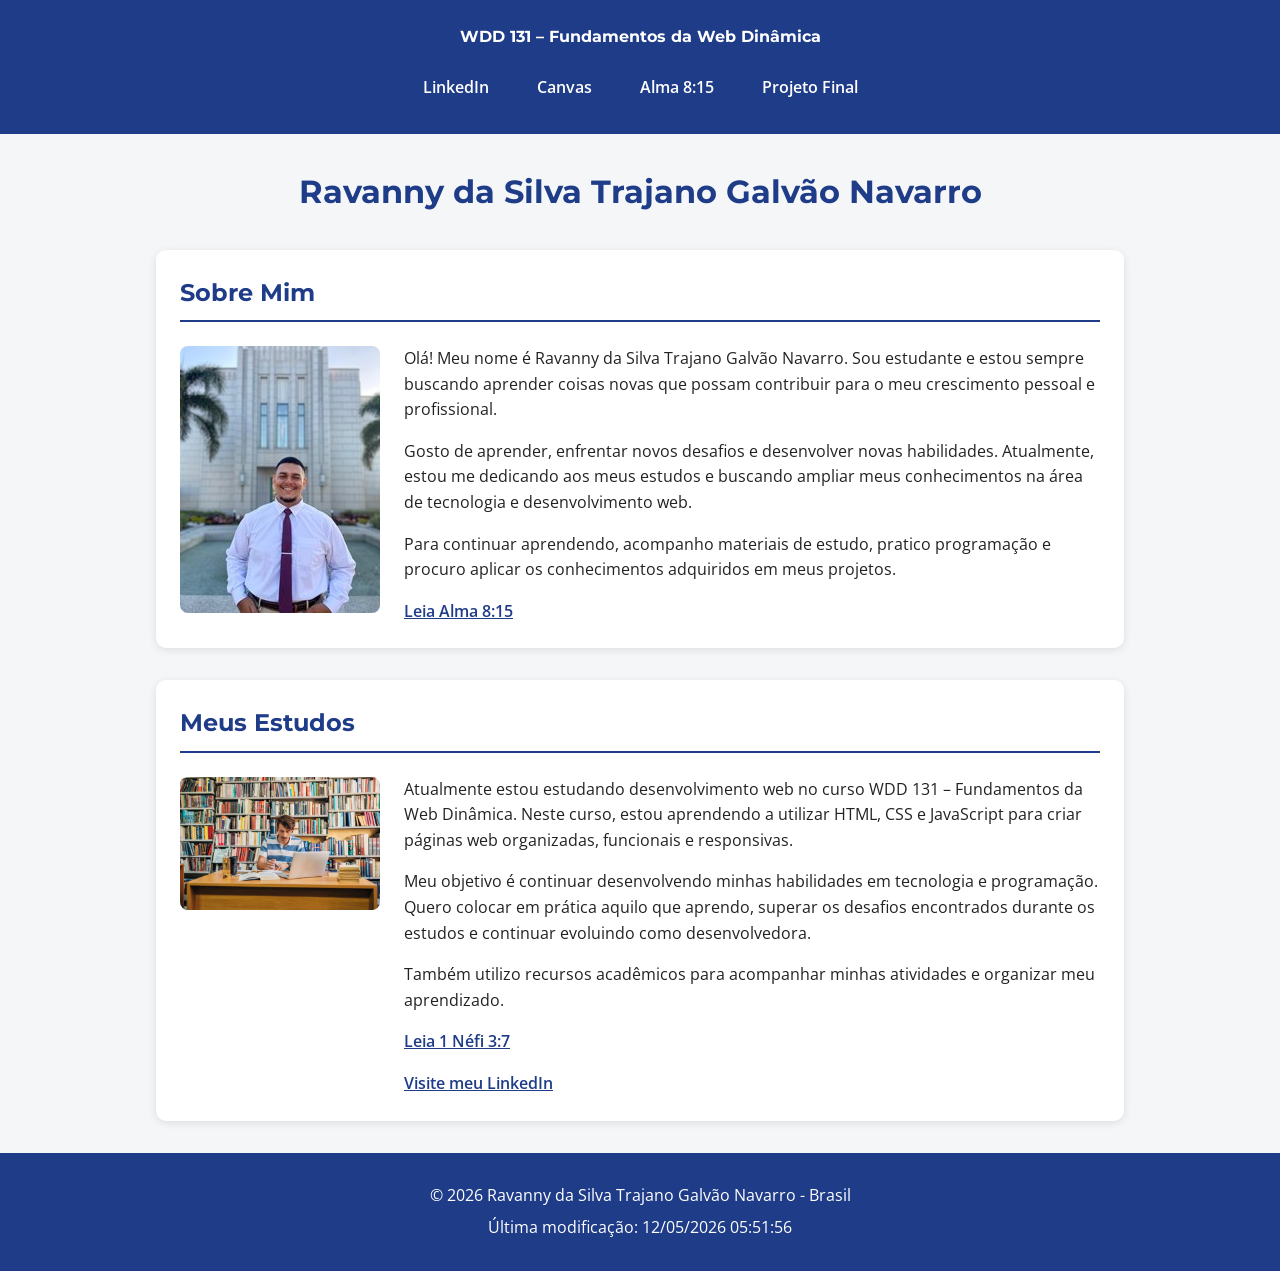
<file: index.html>
<!DOCTYPE html>

<html lang="pt-BR">

<head>
    <meta charset="UTF-8">
    <meta name="viewport" content="width=device-width, initial-scale=1.0">


<title>WDD 131 – Fundamentos da Web Dinâmica - Ravanny da Silva Trajano Galvão Navarro</title>

<meta name="description"
    content="WDD 131 – Fundamentos da Web Dinâmica. Página de Ravanny Galvão Navarro sobre estudos, desenvolvimento web e objetivos profissionais.">

<meta name="author" content="Ravanny da Silva Trajano Galvão Navarro">

<link rel="preconnect" href="https://fonts.googleapis.com">
<link rel="preconnect" href="https://fonts.gstatic.com" crossorigin>
<link
    href="https://fonts.googleapis.com/css2?family=Montserrat:wght@400;600;700&family=Open+Sans:wght@400;600&display=swap"
    rel="stylesheet">

<link rel="stylesheet" href="estilos/base.css">

<script src="scripts/obterdatas.js" defer></script>


</head>

<body>


<header>
    <span id="titulo-curso">WDD 131 – Fundamentos da Web Dinâmica</span>

    <nav>
        <a href="https://www.linkedin.com/in/ravanny-galvão-navarro-41430b319/" target="_blank">
            LinkedIn
        </a>

        <a href="https://byupw.instructure.com/" target="_blank">
            Canvas
        </a>

        <a href="https://www.churchofjesuschrist.org/study/scriptures/bofm/alma/8?lang=por&id=p15#p15"
            target="_blank">
            Alma 8:15
        </a>

        <a href="#" target="_blank">
            Projeto Final
        </a>
    </nav>
</header>

<main>

    <h1>Ravanny da Silva Trajano Galvão Navarro</h1>

    <section class="card">

        <h2>Sobre Mim</h2>

        <img src="imagens/perfil.jpg" alt="Foto de Ravanny">

        <div>
            <p>
                Olá! Meu nome é Ravanny da Silva Trajano Galvão Navarro.
                Sou estudante e estou sempre buscando aprender coisas novas
                que possam contribuir para o meu crescimento pessoal e
                profissional.
            </p>

            <p>
                Gosto de aprender, enfrentar novos desafios e desenvolver
                novas habilidades. Atualmente, estou me dedicando aos meus
                estudos e buscando ampliar meus conhecimentos na área de
                tecnologia e desenvolvimento web.
            </p>

            <p>
                Para continuar aprendendo, acompanho materiais de estudo,
                pratico programação e procuro aplicar os conhecimentos
                adquiridos em meus projetos.
            </p>

            <p>
                <a href="https://www.churchofjesuschrist.org/study/scriptures/bofm/alma/8?lang=por&id=p15#p15"
                    target="_blank">
                    Leia Alma 8:15
                </a>
            </p>

        </div>

    </section>

    <section class="card">

        <h2>Meus Estudos</h2>

        <img src="imagens/estudos.jpg"
            alt="Estudante estudando com notebook e livros">

        <div>
            <p>
                Atualmente estou estudando desenvolvimento web no curso
                WDD 131 – Fundamentos da Web Dinâmica. Neste curso, estou
                aprendendo a utilizar HTML, CSS e JavaScript para criar
                páginas web organizadas, funcionais e responsivas.
            </p>

            <p>
                Meu objetivo é continuar desenvolvendo minhas habilidades
                em tecnologia e programação. Quero colocar em prática aquilo
                que aprendo, superar os desafios encontrados durante os
                estudos e continuar evoluindo como desenvolvedora.
            </p>

            <p>
                Também utilizo recursos acadêmicos para acompanhar minhas
                atividades e organizar meu aprendizado.
            </p>

            <p>
                <a href="https://www.churchofjesuschrist.org/study/scriptures/bofm/1-ne/3?lang=por&id=p7#p7"
                    target="_blank">
                    Leia 1 Néfi 3:7
                </a>
            </p>

            <p>
                <a href="https://www.linkedin.com/in/ravanny-galvão-navarro-41430b319/" target="_blank">
                    Visite meu LinkedIn
                </a>
            </p>

        </div>

    </section>

</main>

<footer>

    <p>
        &copy;
        <span id="anoatual"></span>
        Ravanny da Silva Trajano Galvão Navarro - Brasil
    </p>

    <p id="ultimaModificacao"></p>

</footer>


</body>

</html>
</file>
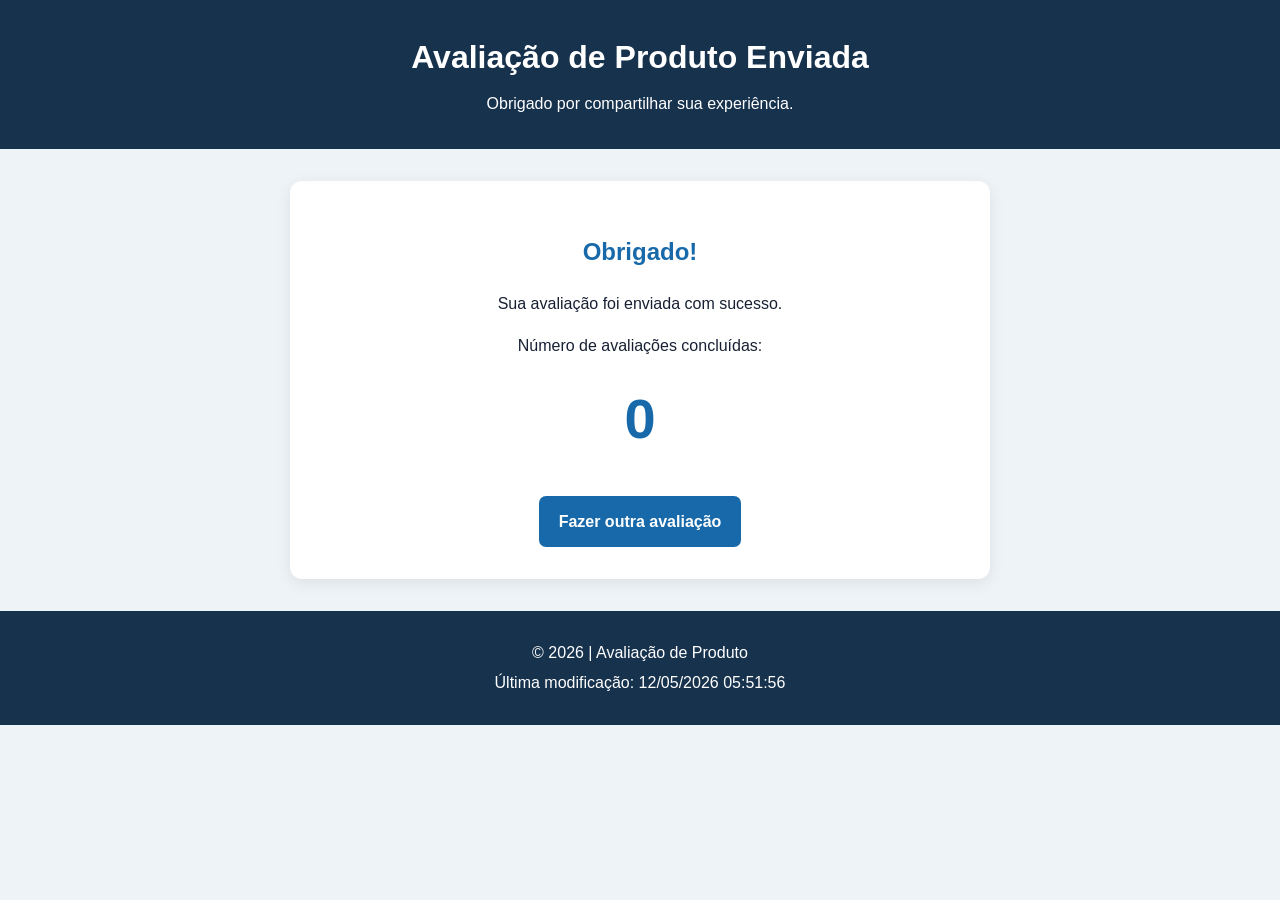
<file: avaliacao.html>
<!DOCTYPE html> <html lang="pt-BR"> <head> <meta charset="UTF-8"> <meta name="viewport" content="width=device-width, initial-scale=1.0">
<meta name="description" content="Página de confirmação do envio da avaliação de produto e contador de avaliações concluídas.">

<meta name="author" content="Ravanny">

<title>Confirmação da Avaliação de Produto</title>

<link rel="stylesheet" href="estilos/style.css">

<script src="scripts/formulario.js" defer></script>

</head> <body>
<header>

    <h1>Avaliação de Produto Enviada</h1>

    <p>
        Obrigado por compartilhar sua experiência.
    </p>

</header>


<main>

    <section class="confirmation">

        <h2>Obrigado!</h2>

        <p>
            Sua avaliação foi enviada com sucesso.
        </p>

        <p>
            Número de avaliações concluídas:
        </p>

        <p
            id="reviewCounter"
            class="counter"
        >
            0
        </p>

        <a
            href="formulario.html"
            class="back-button"
        >
            Fazer outra avaliação
        </a>

    </section>

</main>


<footer>

    <p>
        &copy; <span id="currentyear"></span> | Avaliação de Produto
    </p>

    <p id="lastModified"></p>

</footer>

</body> </html>
</file>
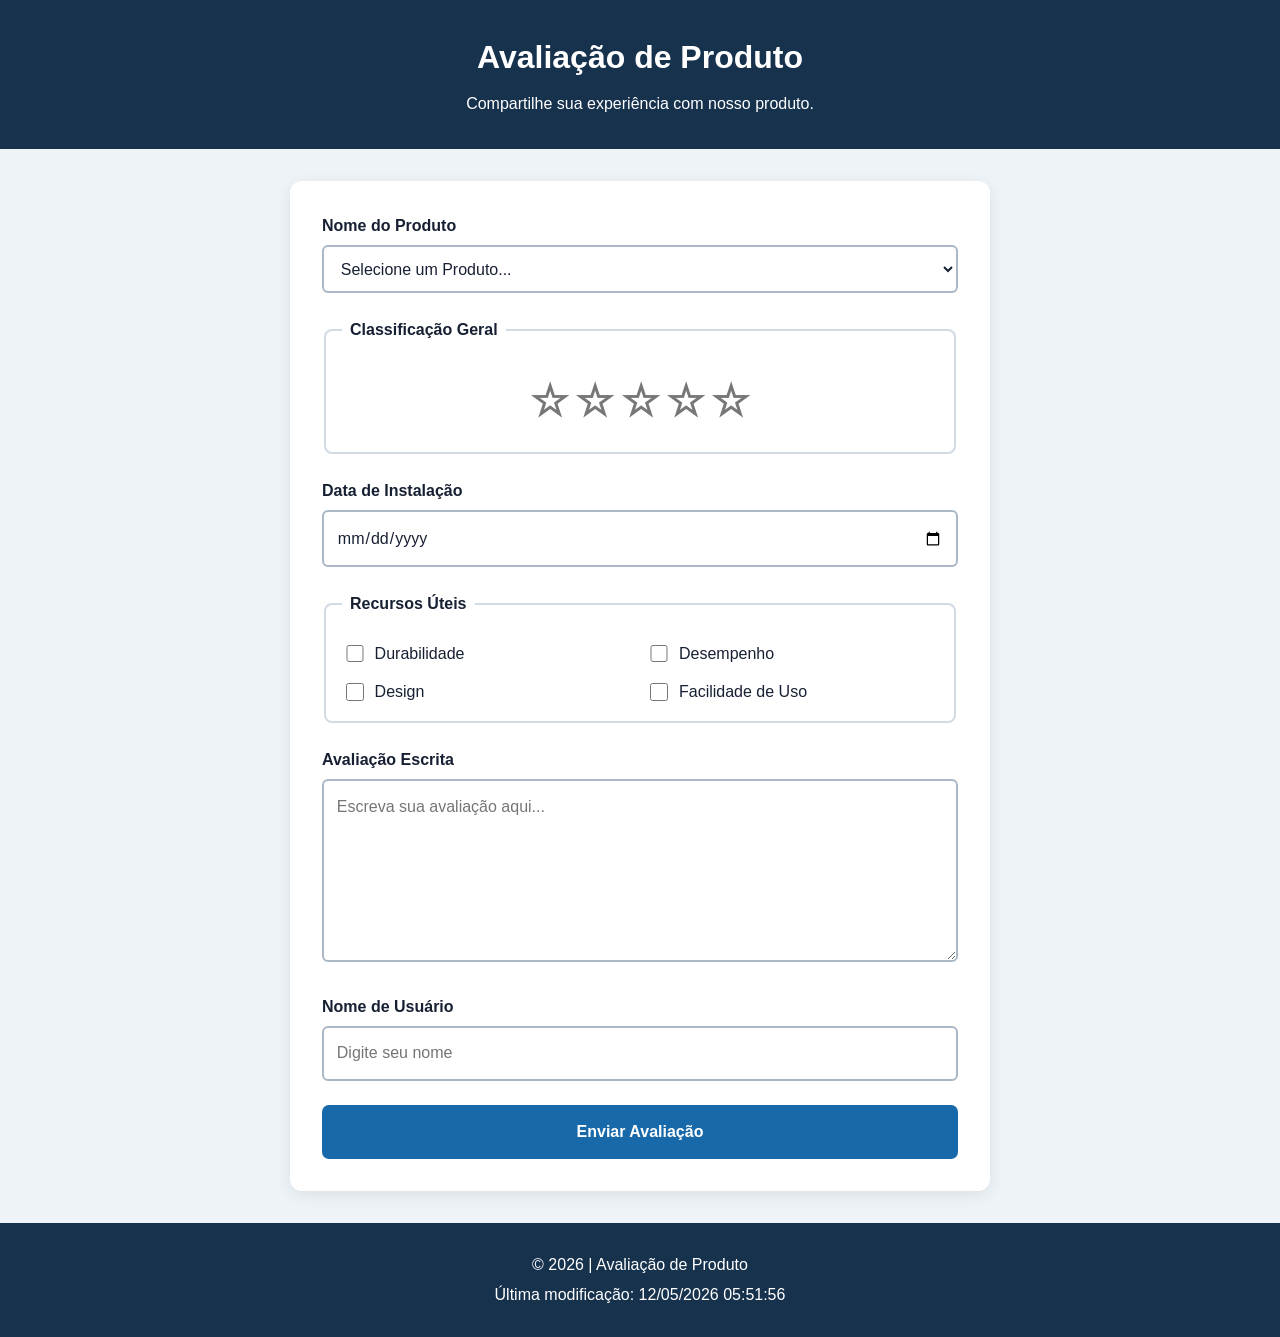
<file: formulario.html>
<!DOCTYPE html> <html lang="pt-BR"> <head> <meta charset="UTF-8"> <meta name="viewport" content="width=device-width, initial-scale=1.0">
<meta name="description" content="Formulário completo para avaliar produtos, compartilhar experiências e informar a satisfação do usuário.">

<meta name="author" content="Ravanny">

<title>Formulário de Avaliação de Produto</title>

<link rel="stylesheet" href="estilos/style.css">

<script src="scripts/formulario.js" defer></script>

</head> <body>
<header>
    <h1>Avaliação de Produto</h1>
    <p>Compartilhe sua experiência com nosso produto.</p>
</header>

<main>

    <form method="get" action="avaliacao.html">

        <div class="form-group">
            <label for="product">Nome do Produto</label>

            <select id="product" name="product" required>
                <option value="" disabled selected>
                    Selecione um Produto...
                </option>
            </select>
        </div>


        <fieldset class="form-group">

            <legend>Classificação Geral</legend>

            <div class="rating">

                <div>
                    <input
                        type="radio"
                        id="rating1"
                        name="rating"
                        value="1"
                        required
                    >
                    <label for="rating1">☆</label>
                </div>

                <div>
                    <input
                        type="radio"
                        id="rating2"
                        name="rating"
                        value="2"
                        required
                    >
                    <label for="rating2">☆</label>
                </div>

                <div>
                    <input
                        type="radio"
                        id="rating3"
                        name="rating"
                        value="3"
                        required
                    >
                    <label for="rating3">☆</label>
                </div>

                <div>
                    <input
                        type="radio"
                        id="rating4"
                        name="rating"
                        value="4"
                        required
                    >
                    <label for="rating4">☆</label>
                </div>

                <div>
                    <input
                        type="radio"
                        id="rating5"
                        name="rating"
                        value="5"
                        required
                    >
                    <label for="rating5">☆</label>
                </div>

            </div>

        </fieldset>


        <div class="form-group">

            <label for="installDate">
                Data de Instalação
            </label>

            <input
                type="date"
                id="installDate"
                name="installDate"
                required
            >

        </div>


        <fieldset class="form-group">

            <legend>Recursos Úteis</legend>

            <div class="checkbox-group">

                <div>
                    <input
                        type="checkbox"
                        id="durability"
                        name="features"
                        value="Durabilidade"
                    >

                    <label for="durability">
                        Durabilidade
                    </label>
                </div>


                <div>
                    <input
                        type="checkbox"
                        id="performance"
                        name="features"
                        value="Desempenho"
                    >

                    <label for="performance">
                        Desempenho
                    </label>
                </div>


                <div>
                    <input
                        type="checkbox"
                        id="design"
                        name="features"
                        value="Design"
                    >

                    <label for="design">
                        Design
                    </label>
                </div>


                <div>
                    <input
                        type="checkbox"
                        id="ease"
                        name="features"
                        value="Facilidade de Uso"
                    >

                    <label for="ease">
                        Facilidade de Uso
                    </label>
                </div>

            </div>

        </fieldset>


        <div class="form-group">

            <label for="review">
                Avaliação Escrita
            </label>

            <textarea
                id="review"
                name="review"
                rows="6"
                placeholder="Escreva sua avaliação aqui..."
            ></textarea>

        </div>


        <div class="form-group">

            <label for="username">
                Nome de Usuário
            </label>

            <input
                type="text"
                id="username"
                name="username"
                placeholder="Digite seu nome"
                autocomplete="name"
            >

        </div>


        <input
            type="submit"
            value="Enviar Avaliação"
        >

    </form>

</main>


<footer>

    <p>
        &copy; <span id="currentyear"></span> | Avaliação de Produto
    </p>

    <p id="lastModified"></p>

</footer>

</body> </html>
</file>
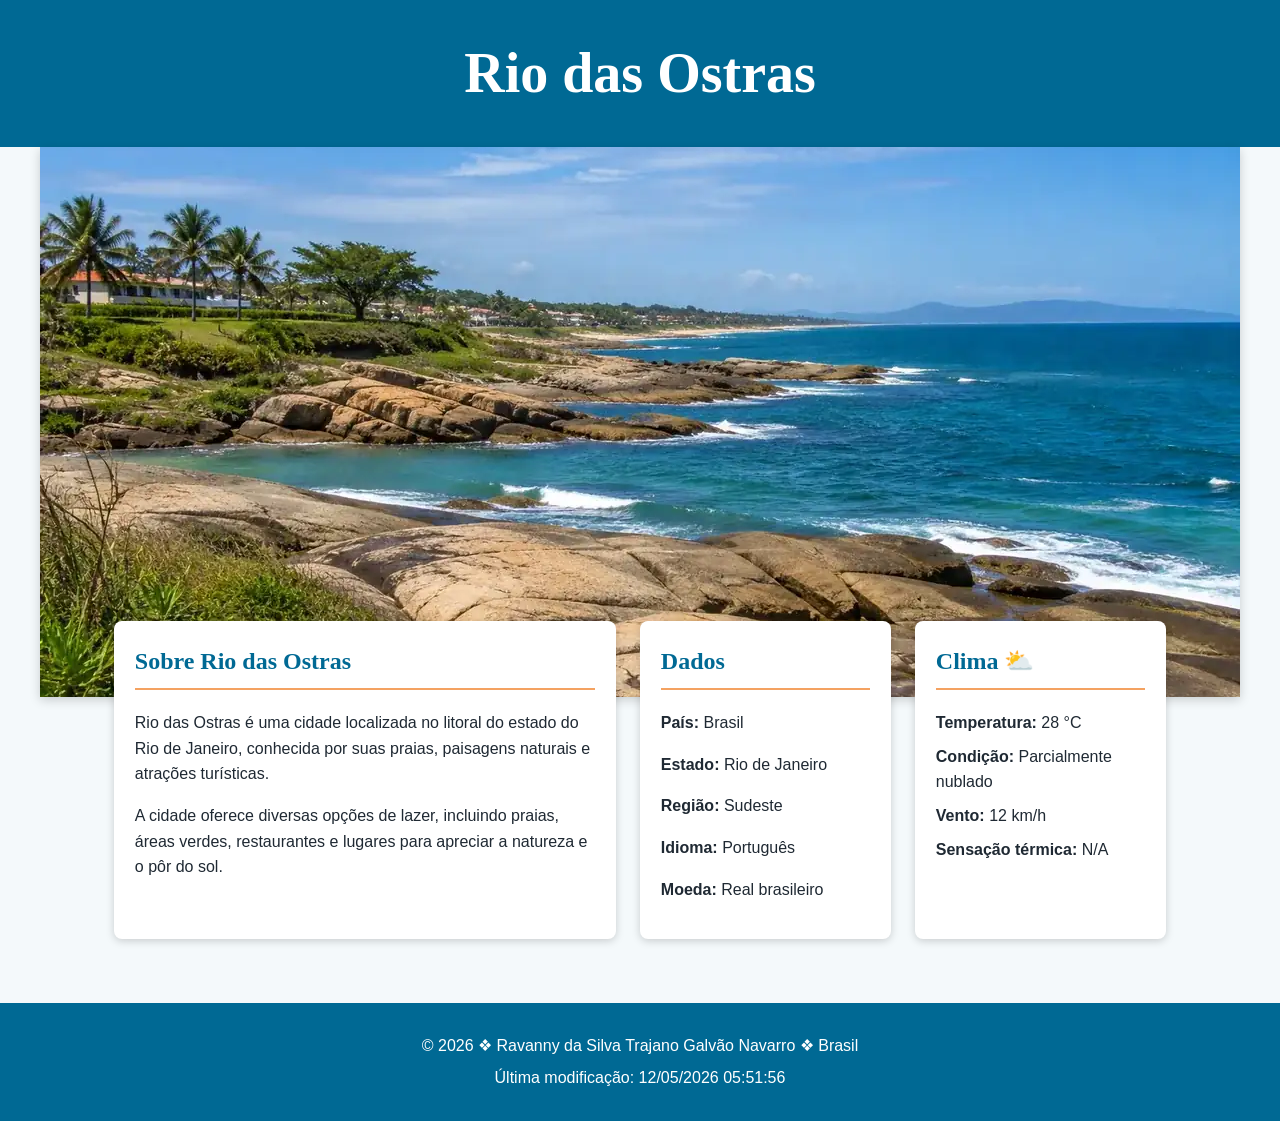
<file: local.html>
<!DOCTYPE html>
<html lang="pt-BR">

<head>
    <meta charset="UTF-8">
    <meta name="viewport" content="width=device-width, initial-scale=1.0">

    <meta name="description"
        content="Conheça Rio das Ostras, uma cidade litorânea do estado do Rio de Janeiro.">

    <meta name="author"
        content="Ravanny da Silva Trajano Galvão Navarro">

    <title>Rio das Ostras - WDD 131</title>

    <link rel="stylesheet" href="estilos/local.css">
    <script src="scripts/local.js" defer></script>
</head>

<body>

    <header>
        <h1>Rio das Ostras</h1>
    </header>

    <main>

        <section class="hero" aria-label="Paisagem de Rio das Ostras">

            <picture>
                <source
                    media="(max-width: 699px)"
                    srcset="imagens/rio-das-ostras-pequena.webp">

                <source
                    media="(min-width: 700px)"
                    srcset="imagens/rio-das-ostras-grande.webp">

                <img
                    src="imagens/rio-das-ostras-grande.webp"
                    alt="Paisagem de Rio das Ostras, Rio de Janeiro"
                    width="1200"
                    height="675">
            </picture>

        </section>

        <section class="informacoes">

            <article class="sobre">
                <h2>Sobre Rio das Ostras</h2>

                <p>
                    Rio das Ostras é uma cidade localizada no litoral do
                    estado do Rio de Janeiro, conhecida por suas praias,
                    paisagens naturais e atrações turísticas.
                </p>

                <p>
                    A cidade oferece diversas opções de lazer, incluindo
                    praias, áreas verdes, restaurantes e lugares para
                    apreciar a natureza e o pôr do sol.
                </p>
            </article>

            <article class="dados">
                <h2>Dados</h2>

                <p><strong>País:</strong> Brasil</p>
                <p><strong>Estado:</strong> Rio de Janeiro</p>
                <p><strong>Região:</strong> Sudeste</p>
                <p><strong>Idioma:</strong> Português</p>
                <p><strong>Moeda:</strong> Real brasileiro</p>
            </article>

            <article class="clima">
                <h2>Clima</h2>

                <img
                    src="imagens/clima.svg"
                    alt="Ícone representando clima parcialmente nublado"
                    width="60"
                    height="60">

                <p>
                    <strong>Temperatura:</strong>
                    <span id="temperatura">28</span> °C
                </p>

                <p>
                    <strong>Condição:</strong>
                    Parcialmente nublado
                </p>

                <p>
                    <strong>Vento:</strong>
                    <span id="vento">12</span> km/h
                </p>

                <p>
                    <strong>Sensação térmica:</strong>
                    <span id="sensacao">N/A</span>
                </p>
            </article>

        </section>

    </main>

    <footer>

        <p>
            &copy; <span id="ano"></span>
            ❖ Ravanny da Silva Trajano Galvão Navarro ❖ Brasil
        </p>

        <p>
            Última modificação:
            <span id="ultima-modificacao"></span>
        </p>

    </footer>

</body>

</html>
</file>
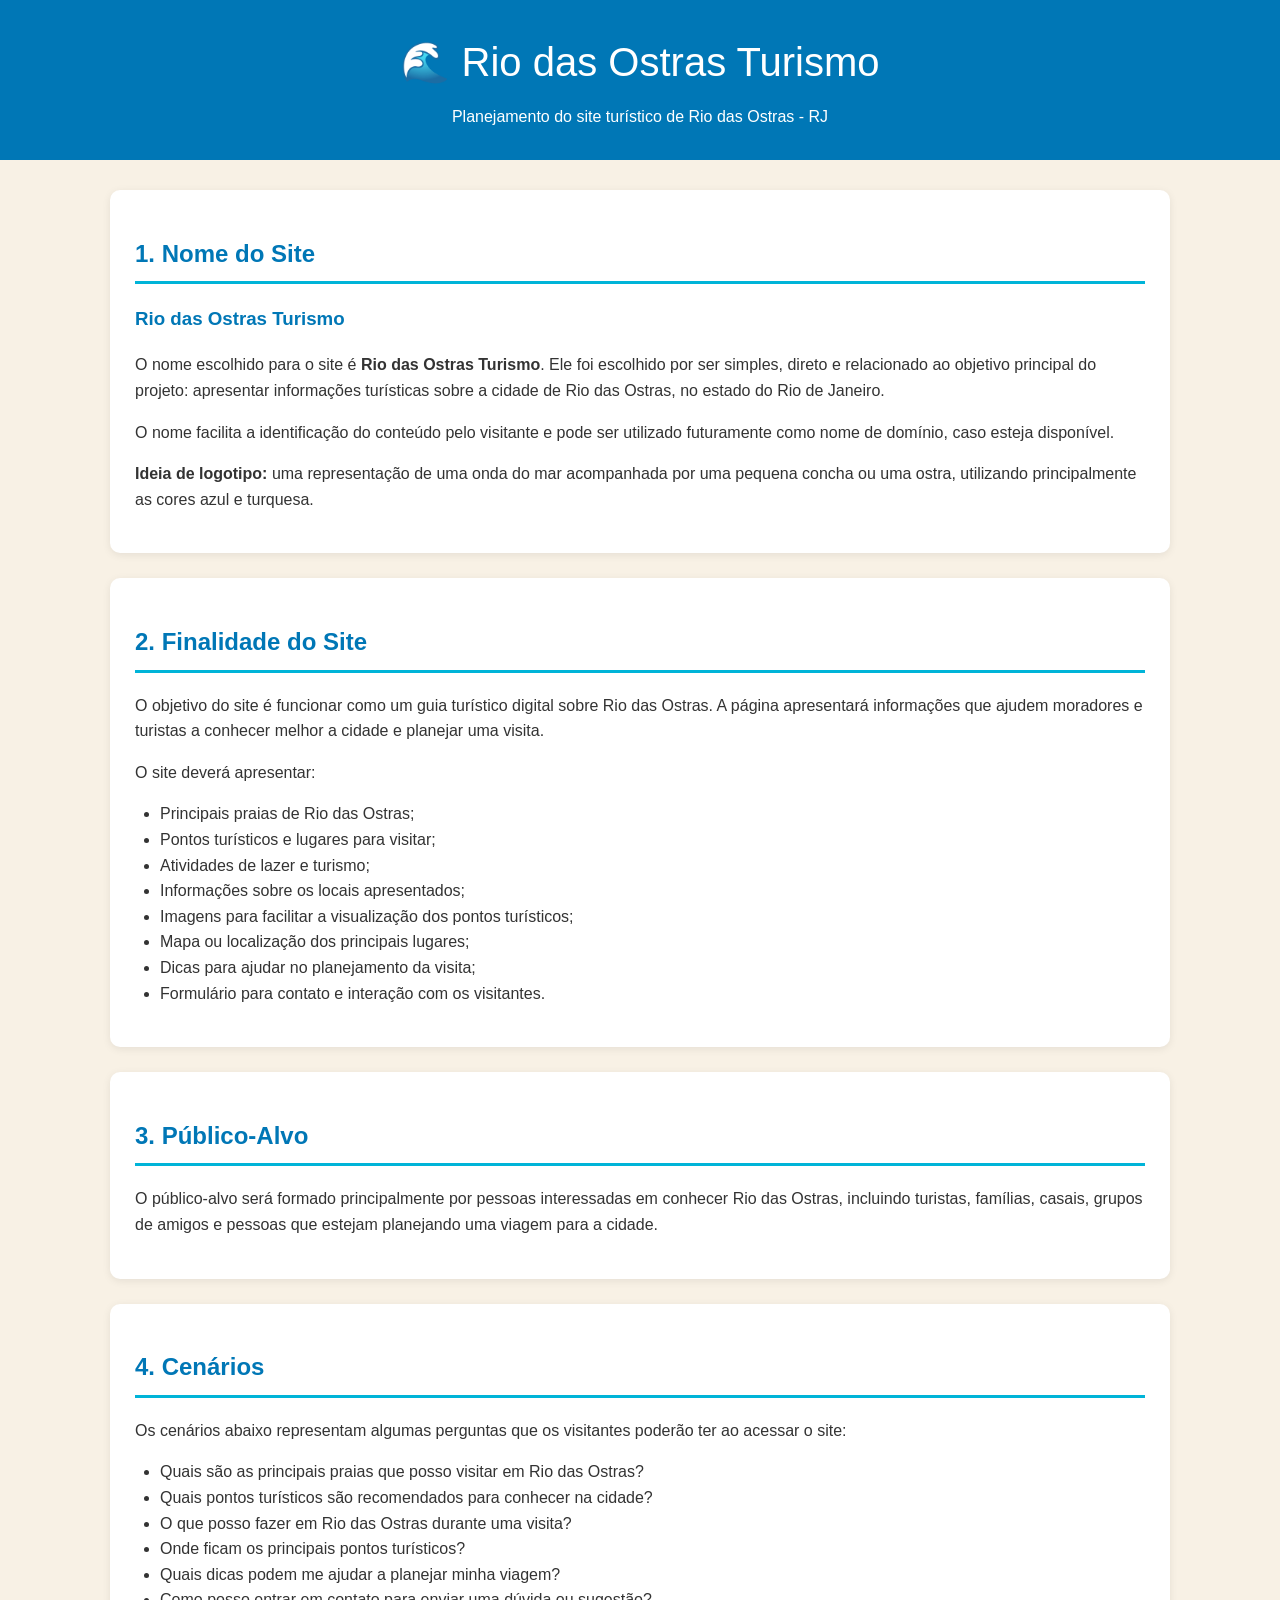
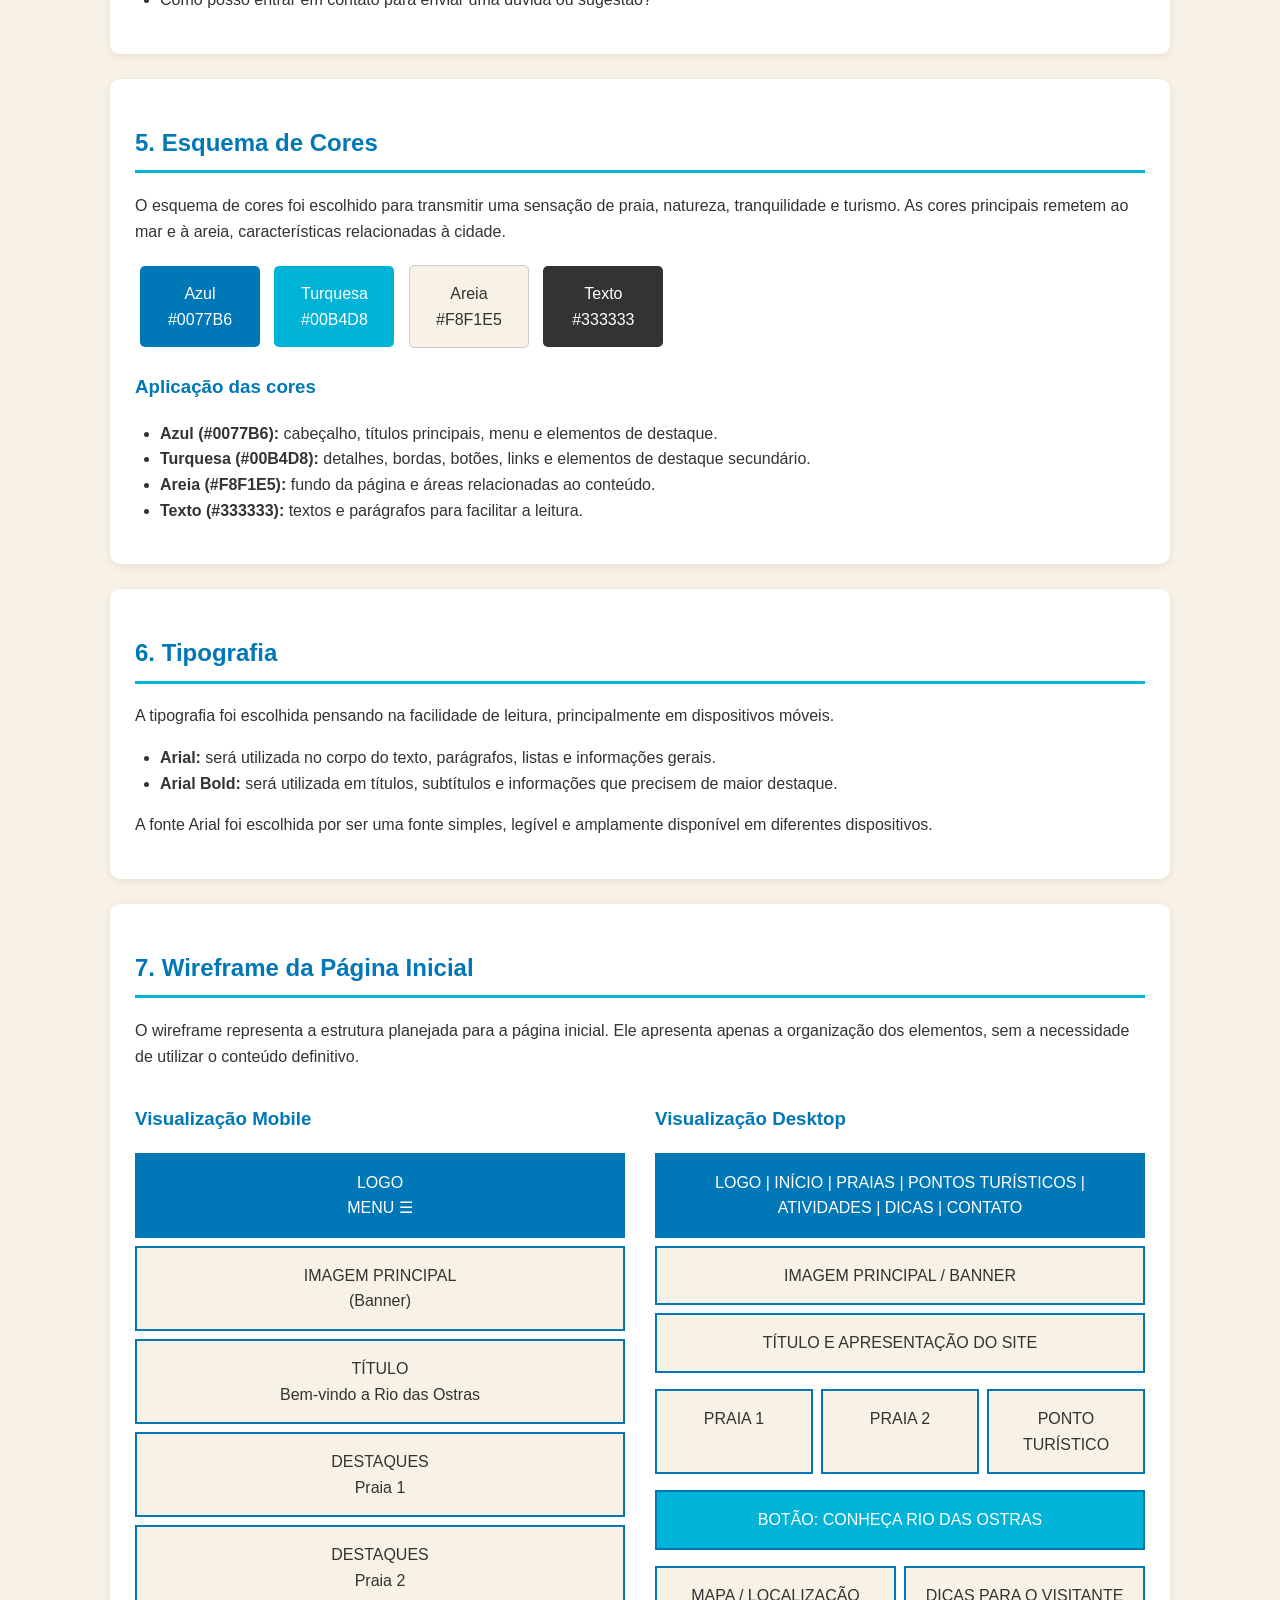
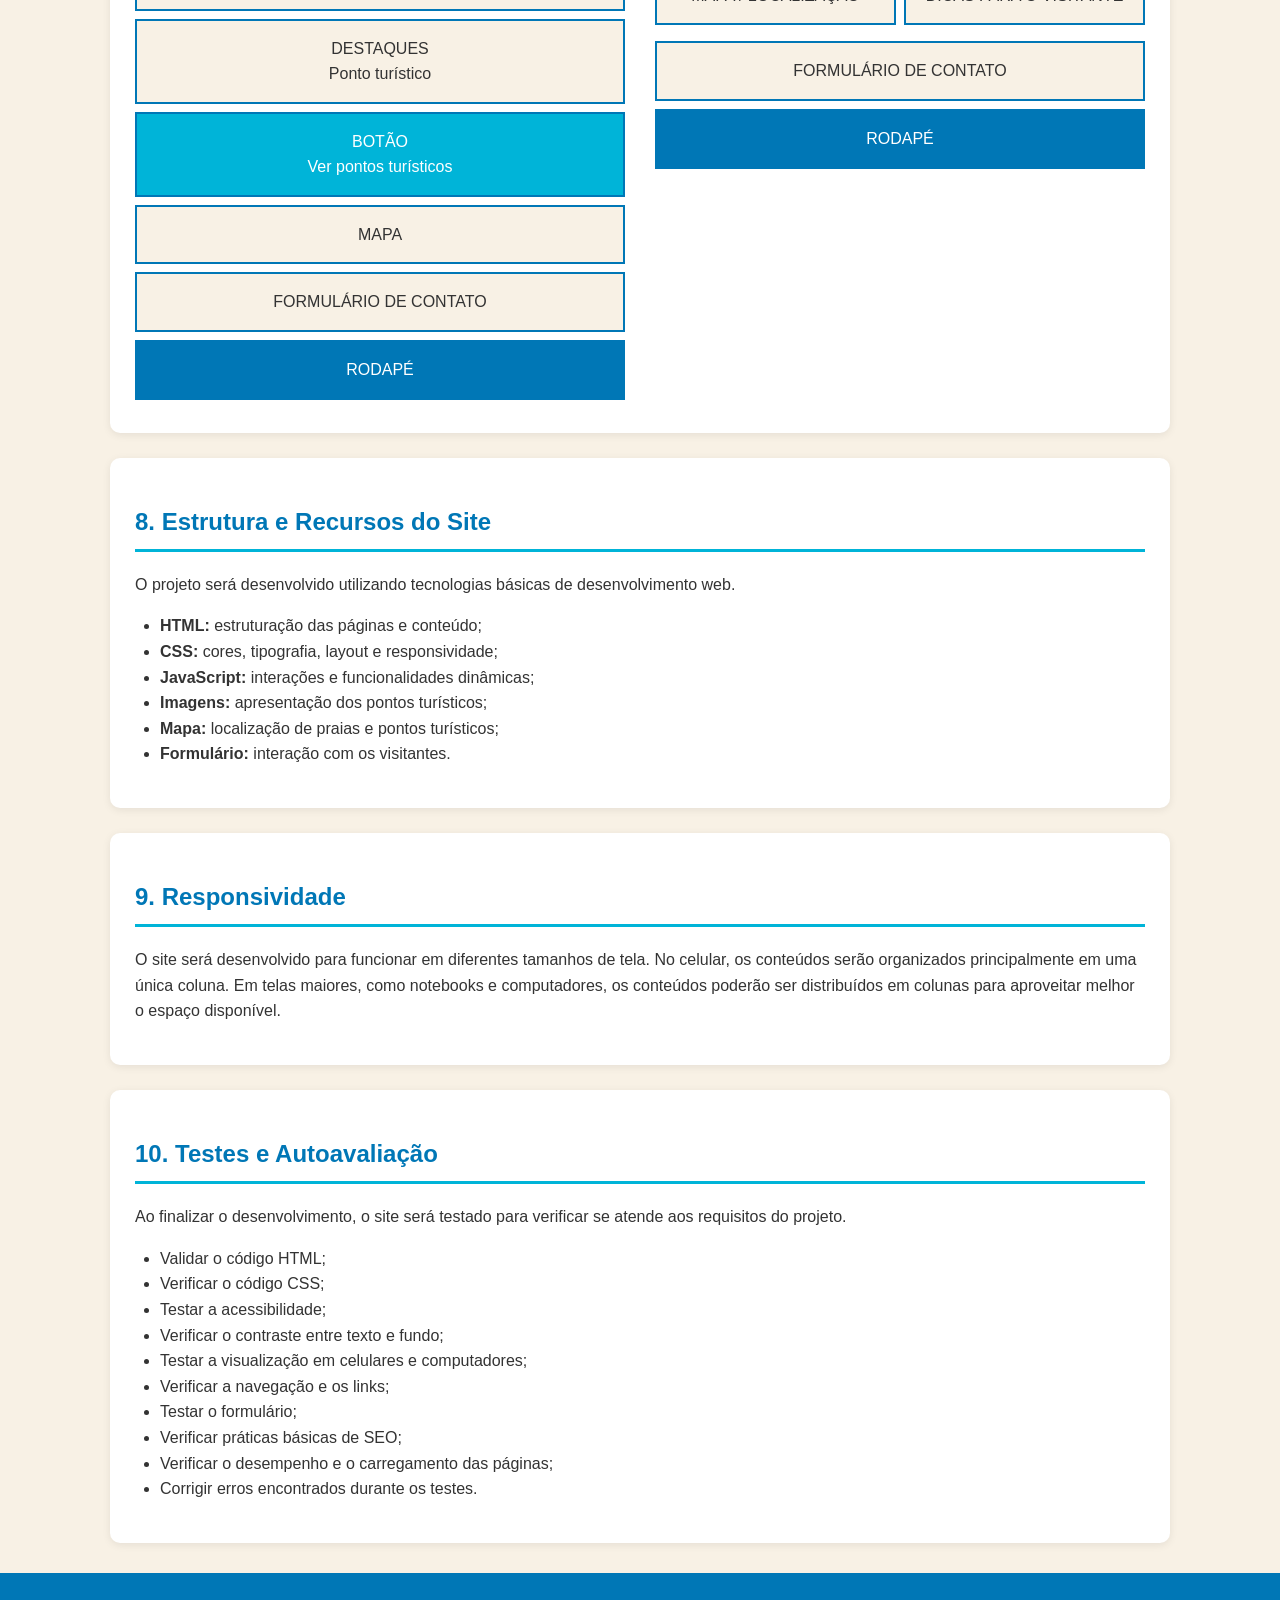
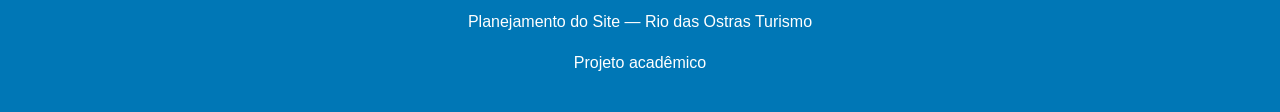
<file: planejamentodosite.html>
<!DOCTYPE html>
<html lang="pt-BR">
<head>
    <meta charset="UTF-8">
    <meta name="viewport" content="width=device-width, initial-scale=1.0">

    <meta name="description" content="Planejamento do site Turismo em Rio das Ostras, Rio de Janeiro.">
    <meta name="author" content="Projeto Turismo em Rio das Ostras">

    <title>Planejamento do Site - Turismo em Rio das Ostras</title>

    <style>
        /* ==============================
           ESQUEMA DE CORES
           Azul: #0077B6
           Turquesa: #00B4D8
           Areia: #F8F1E5
           Texto: #333333
           ============================== */

        * {
            box-sizing: border-box;
        }

        body {
            margin: 0;
            font-family: Arial, sans-serif;
            color: #333333;
            background-color: #F8F1E5;
            line-height: 1.6;
        }

        header {
            background-color: #0077B6;
            color: white;
            text-align: center;
            padding: 30px 20px;
        }

        .logo {
            font-size: 2.5rem;
            margin-bottom: 10px;
        }

        header p {
            margin: 0;
        }

        main {
            max-width: 1100px;
            margin: 30px auto;
            padding: 0 20px;
        }

        section {
            background-color: white;
            margin-bottom: 25px;
            padding: 25px;
            border-radius: 10px;
            box-shadow: 0 2px 8px rgba(0, 0, 0, 0.08);
        }

        h2 {
            color: #0077B6;
            border-bottom: 3px solid #00B4D8;
            padding-bottom: 8px;
        }

        h3 {
            color: #0077B6;
        }

        ul {
            padding-left: 25px;
        }

        .cor {
            display: inline-block;
            width: 120px;
            padding: 15px;
            margin: 5px;
            color: white;
            text-align: center;
            border-radius: 5px;
        }

        .azul {
            background-color: #0077B6;
        }

        .turquesa {
            background-color: #00B4D8;
        }

        .areia {
            background-color: #F8F1E5;
            color: #333333;
            border: 1px solid #ccc;
        }

        .texto {
            background-color: #333333;
        }

        .wireframes {
            display: flex;
            gap: 30px;
            flex-wrap: wrap;
        }

        .wireframe {
            flex: 1;
            min-width: 280px;
        }

        .wf-box {
            border: 2px solid #0077B6;
            margin: 8px 0;
            padding: 15px;
            text-align: center;
            background-color: #F8F1E5;
        }

        .wf-header {
            background-color: #0077B6;
            color: white;
        }

        .wf-accent {
            background-color: #00B4D8;
            color: white;
        }

        footer {
            text-align: center;
            background-color: #0077B6;
            color: white;
            padding: 20px;
            margin-top: 30px;
        }

        @media (max-width: 600px) {
            .logo {
                font-size: 2rem;
            }

            section {
                padding: 18px;
            }

            .wireframes {
                display: block;
            }

            .wireframe {
                margin-bottom: 30px;
            }
        }
    </style>
</head>

<body>

    <header>
        <div class="logo">🌊 Rio das Ostras Turismo</div>
        <p>Planejamento do site turístico de Rio das Ostras - RJ</p>
    </header>

    <main>

        <section>
            <h2>1. Nome do Site</h2>

            <h3>Rio das Ostras Turismo</h3>

            <p>
                O nome escolhido para o site é <strong>Rio das Ostras Turismo</strong>.
                Ele foi escolhido por ser simples, direto e relacionado ao objetivo
                principal do projeto: apresentar informações turísticas sobre a cidade
                de Rio das Ostras, no estado do Rio de Janeiro.
            </p>

            <p>
                O nome facilita a identificação do conteúdo pelo visitante e pode ser
                utilizado futuramente como nome de domínio, caso esteja disponível.
            </p>

            <p>
                <strong>Ideia de logotipo:</strong> uma representação de uma onda do mar
                acompanhada por uma pequena concha ou uma ostra, utilizando principalmente
                as cores azul e turquesa.
            </p>
        </section>

        <section>
            <h2>2. Finalidade do Site</h2>

            <p>
                O objetivo do site é funcionar como um guia turístico digital sobre
                Rio das Ostras. A página apresentará informações que ajudem moradores
                e turistas a conhecer melhor a cidade e planejar uma visita.
            </p>

            <p>O site deverá apresentar:</p>

            <ul>
                <li>Principais praias de Rio das Ostras;</li>
                <li>Pontos turísticos e lugares para visitar;</li>
                <li>Atividades de lazer e turismo;</li>
                <li>Informações sobre os locais apresentados;</li>
                <li>Imagens para facilitar a visualização dos pontos turísticos;</li>
                <li>Mapa ou localização dos principais lugares;</li>
                <li>Dicas para ajudar no planejamento da visita;</li>
                <li>Formulário para contato e interação com os visitantes.</li>
            </ul>
        </section>

        <section>
            <h2>3. Público-Alvo</h2>

            <p>
                O público-alvo será formado principalmente por pessoas interessadas
                em conhecer Rio das Ostras, incluindo turistas, famílias, casais,
                grupos de amigos e pessoas que estejam planejando uma viagem para
                a cidade.
            </p>
        </section>

        <section>
            <h2>4. Cenários</h2>

            <p>
                Os cenários abaixo representam algumas perguntas que os visitantes
                poderão ter ao acessar o site:
            </p>

            <ul>
                <li>Quais são as principais praias que posso visitar em Rio das Ostras?</li>
                <li>Quais pontos turísticos são recomendados para conhecer na cidade?</li>
                <li>O que posso fazer em Rio das Ostras durante uma visita?</li>
                <li>Onde ficam os principais pontos turísticos?</li>
                <li>Quais dicas podem me ajudar a planejar minha viagem?</li>
                <li>Como posso entrar em contato para enviar uma dúvida ou sugestão?</li>
            </ul>
        </section>

        <section>
            <h2>5. Esquema de Cores</h2>

            <p>
                O esquema de cores foi escolhido para transmitir uma sensação de
                praia, natureza, tranquilidade e turismo. As cores principais
                remetem ao mar e à areia, características relacionadas à cidade.
            </p>

            <div class="cor azul">
                Azul<br>
                #0077B6
            </div>

            <div class="cor turquesa">
                Turquesa<br>
                #00B4D8
            </div>

            <div class="cor areia">
                Areia<br>
                #F8F1E5
            </div>

            <div class="cor texto">
                Texto<br>
                #333333
            </div>

            <h3>Aplicação das cores</h3>

            <ul>
                <li>
                    <strong>Azul (#0077B6):</strong> cabeçalho, títulos principais,
                    menu e elementos de destaque.
                </li>
                <li>
                    <strong>Turquesa (#00B4D8):</strong> detalhes, bordas, botões,
                    links e elementos de destaque secundário.
                </li>
                <li>
                    <strong>Areia (#F8F1E5):</strong> fundo da página e áreas
                    relacionadas ao conteúdo.
                </li>
                <li>
                    <strong>Texto (#333333):</strong> textos e parágrafos para
                    facilitar a leitura.
                </li>
            </ul>
        </section>

        <section>
            <h2>6. Tipografia</h2>

            <p>
                A tipografia foi escolhida pensando na facilidade de leitura,
                principalmente em dispositivos móveis.
            </p>

            <ul>
                <li>
                    <strong>Arial:</strong> será utilizada no corpo do texto,
                    parágrafos, listas e informações gerais.
                </li>

                <li>
                    <strong>Arial Bold:</strong> será utilizada em títulos,
                    subtítulos e informações que precisem de maior destaque.
                </li>
            </ul>

            <p>
                A fonte Arial foi escolhida por ser uma fonte simples, legível
                e amplamente disponível em diferentes dispositivos.
            </p>
        </section>

        <section>
            <h2>7. Wireframe da Página Inicial</h2>

            <p>
                O wireframe representa a estrutura planejada para a página inicial.
                Ele apresenta apenas a organização dos elementos, sem a necessidade
                de utilizar o conteúdo definitivo.
            </p>

            <div class="wireframes">

                <div class="wireframe">
                    <h3>Visualização Mobile</h3>

                    <div class="wf-box wf-header">
                        LOGO<br>
                        MENU ☰
                    </div>

                    <div class="wf-box">
                        IMAGEM PRINCIPAL<br>
                        (Banner)
                    </div>

                    <div class="wf-box">
                        TÍTULO<br>
                        Bem-vindo a Rio das Ostras
                    </div>

                    <div class="wf-box">
                        DESTAQUES<br>
                        Praia 1
                    </div>

                    <div class="wf-box">
                        DESTAQUES<br>
                        Praia 2
                    </div>

                    <div class="wf-box">
                        DESTAQUES<br>
                        Ponto turístico
                    </div>

                    <div class="wf-box wf-accent">
                        BOTÃO<br>
                        Ver pontos turísticos
                    </div>

                    <div class="wf-box">
                        MAPA
                    </div>

                    <div class="wf-box">
                        FORMULÁRIO DE CONTATO
                    </div>

                    <div class="wf-box wf-header">
                        RODAPÉ
                    </div>
                </div>

                <div class="wireframe">
                    <h3>Visualização Desktop</h3>

                    <div class="wf-box wf-header">
                        LOGO | INÍCIO | PRAIAS | PONTOS TURÍSTICOS |
                        ATIVIDADES | DICAS | CONTATO
                    </div>

                    <div class="wf-box">
                        IMAGEM PRINCIPAL / BANNER
                    </div>

                    <div class="wf-box">
                        TÍTULO E APRESENTAÇÃO DO SITE
                    </div>

                    <div style="display: flex; gap: 8px;">
                        <div class="wf-box" style="flex: 1;">
                            PRAIA 1
                        </div>

                        <div class="wf-box" style="flex: 1;">
                            PRAIA 2
                        </div>

                        <div class="wf-box" style="flex: 1;">
                            PONTO TURÍSTICO
                        </div>
                    </div>

                    <div class="wf-box wf-accent">
                        BOTÃO: CONHEÇA RIO DAS OSTRAS
                    </div>

                    <div style="display: flex; gap: 8px;">
                        <div class="wf-box" style="flex: 1;">
                            MAPA / LOCALIZAÇÃO
                        </div>

                        <div class="wf-box" style="flex: 1;">
                            DICAS PARA O VISITANTE
                        </div>
                    </div>

                    <div class="wf-box">
                        FORMULÁRIO DE CONTATO
                    </div>

                    <div class="wf-box wf-header">
                        RODAPÉ
                    </div>
                </div>

            </div>
        </section>

        <section>
            <h2>8. Estrutura e Recursos do Site</h2>

            <p>
                O projeto será desenvolvido utilizando tecnologias básicas de
                desenvolvimento web.
            </p>

            <ul>
                <li><strong>HTML:</strong> estruturação das páginas e conteúdo;</li>
                <li><strong>CSS:</strong> cores, tipografia, layout e responsividade;</li>
                <li><strong>JavaScript:</strong> interações e funcionalidades dinâmicas;</li>
                <li><strong>Imagens:</strong> apresentação dos pontos turísticos;</li>
                <li><strong>Mapa:</strong> localização de praias e pontos turísticos;</li>
                <li><strong>Formulário:</strong> interação com os visitantes.</li>
            </ul>
        </section>

        <section>
            <h2>9. Responsividade</h2>

            <p>
                O site será desenvolvido para funcionar em diferentes tamanhos
                de tela. No celular, os conteúdos serão organizados principalmente
                em uma única coluna. Em telas maiores, como notebooks e computadores,
                os conteúdos poderão ser distribuídos em colunas para aproveitar
                melhor o espaço disponível.
            </p>
        </section>

        <section>
            <h2>10. Testes e Autoavaliação</h2>

            <p>
                Ao finalizar o desenvolvimento, o site será testado para verificar
                se atende aos requisitos do projeto.
            </p>

            <ul>
                <li>Validar o código HTML;</li>
                <li>Verificar o código CSS;</li>
                <li>Testar a acessibilidade;</li>
                <li>Verificar o contraste entre texto e fundo;</li>
                <li>Testar a visualização em celulares e computadores;</li>
                <li>Verificar a navegação e os links;</li>
                <li>Testar o formulário;</li>
                <li>Verificar práticas básicas de SEO;</li>
                <li>Verificar o desempenho e o carregamento das páginas;</li>
                <li>Corrigir erros encontrados durante os testes.</li>
            </ul>
        </section>

    </main>

    <footer>
        <p>Planejamento do Site — Rio das Ostras Turismo</p>
        <p>Projeto acadêmico</p>
    </footer>

</body>
</html>
</file>
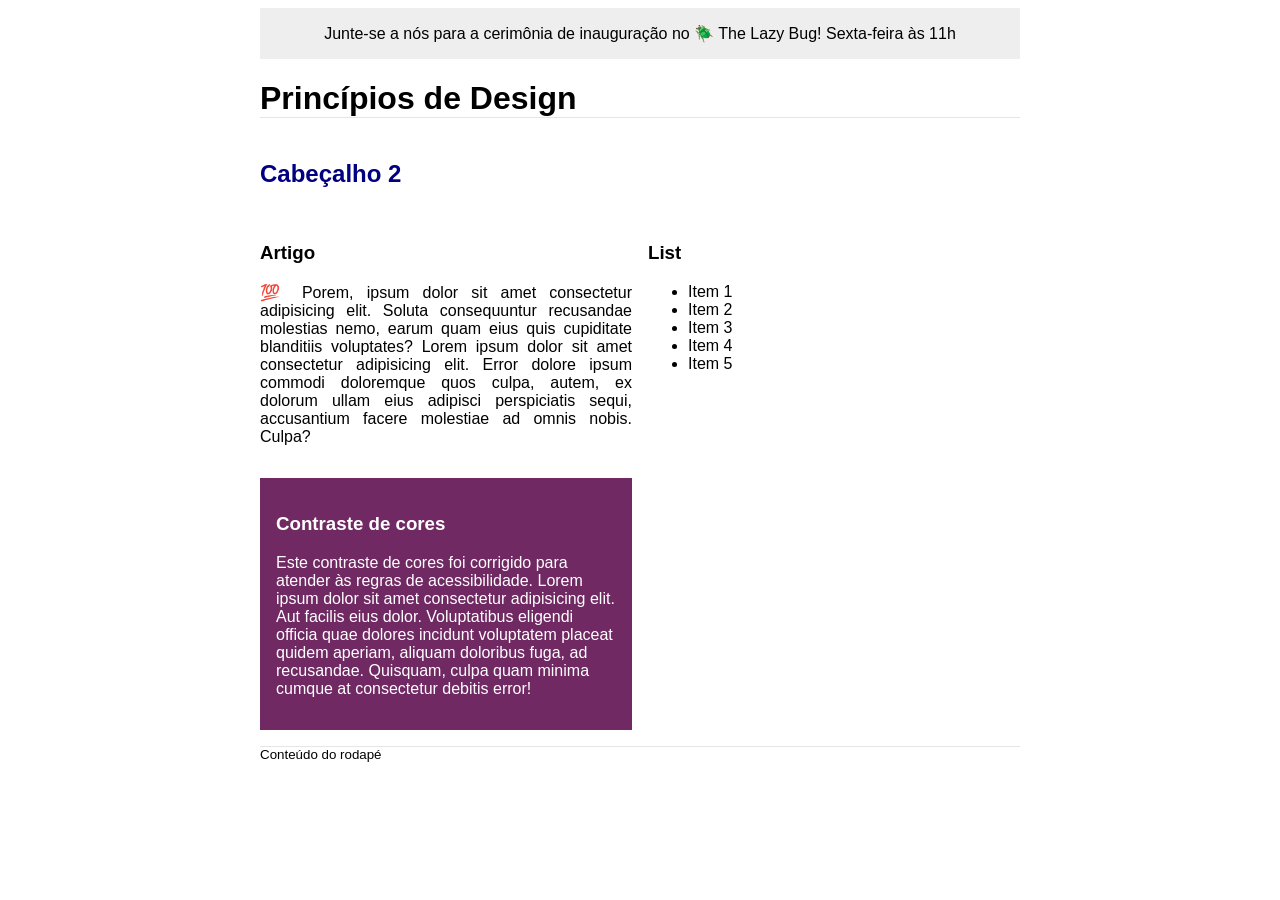
<file: estilos/semana 3/design.html>
<!DOCTYPE html>
<html lang="pt-BR">

<head>
    <meta charset="UTF-8">
    <meta name="viewport" content="width=device-width, initial-scale=1.0">

    <title>Princípios de Design</title>

    <link rel="stylesheet" href="estilos/design.css">
</head>

<body>

    <header>

        <div class="banner">
            Junte-se a nós para a cerimônia de inauguração no 🪲 The Lazy Bug!
            Sexta-feira às 11h
        </div>

        <h1>Princípios de Design</h1>

    </header>

    <main>

        <h2>Cabeçalho 2</h2>

        <section>

            <h3>Artigo</h3>

            <article>
                <p>
                    💯 Porem, ipsum dolor sit amet consectetur adipisicing elit.
                    Soluta consequuntur recusandae molestias nemo, earum quam
                    eius quis cupiditate blanditiis voluptates? Lorem ipsum dolor
                    sit amet consectetur adipisicing elit. Error dolore ipsum
                    commodi doloremque quos culpa, autem, ex dolorum ullam eius
                    adipisci perspiciatis sequi, accusantium facere molestiae ad
                    omnis nobis. Culpa?
                </p>
            </article>

        </section>

        <section>

            <h3>List</h3>

            <ul>
                <li>Item 1</li>
                <li>Item 2</li>
                <li>Item 3</li>
                <li>Item 4</li>
                <li>Item 5</li>
            </ul>

        </section>

        <div class="callout">

            <h3>Contraste de cores</h3>

            <p>
                Este contraste de cores foi corrigido para atender às regras
                de acessibilidade. Lorem ipsum dolor sit amet consectetur
                adipisicing elit. Aut facilis eius dolor. Voluptatibus eligendi
                officia quae dolores incidunt voluptatem placeat quidem
                aperiam, aliquam doloribus fuga, ad recusandae. Quisquam,
                culpa quam minima cumque at consectetur debitis error!
            </p>

        </div>

    </main>

    <footer>
        Conteúdo do rodapé
    </footer>

</body>

</html>
</file>
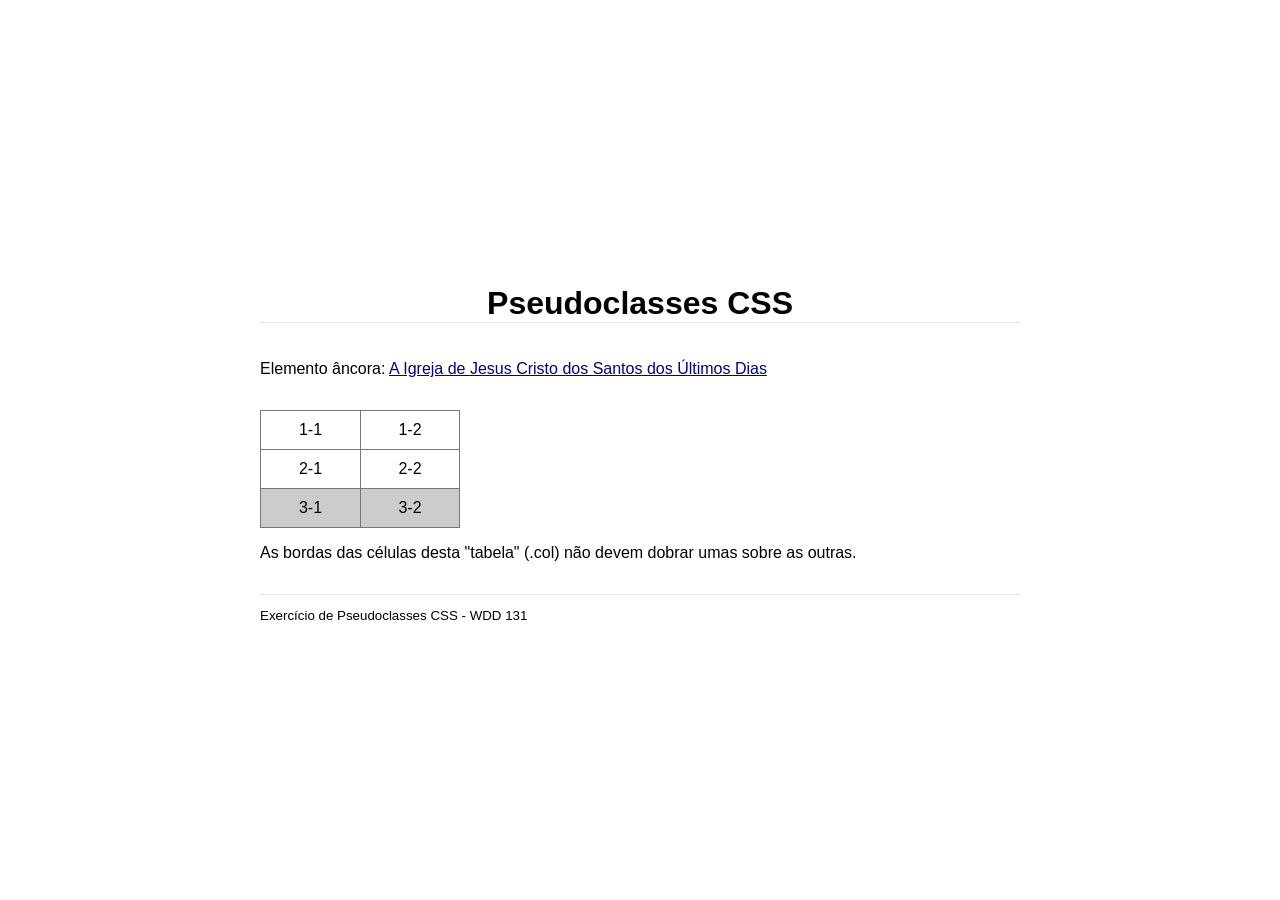
<file: estilos/semana 3/pseudoclasses.html>
<!DOCTYPE html>
<html lang="pt-BR">

<head>
    <meta charset="UTF-8">
    <meta name="viewport" content="width=device-width, initial-scale=1.0">
    <title>Pseudoclasses CSS</title>
    <link rel="stylesheet" href="estilos/pseudoclasses.css">
</head>

<body>

    <header>
        <h1>Pseudoclasses CSS</h1>
    </header>

    <main>
        <p>
            Elemento âncora:
            <a href="https://www.churchofjesuschrist.org/?lang=pt-br" target="_blank">
                A Igreja de Jesus Cristo dos Santos dos Últimos Dias
            </a>
        </p>

        <div class="datatable">

            <div class="row">
                <div class="col">1-1</div>
                <div class="col">1-2</div>
            </div>

            <div class="row">
                <div class="col">2-1</div>
                <div class="col">2-2</div>
            </div>

            <div class="row">
                <div class="col">3-1</div>
                <div class="col">3-2</div>
            </div>

        </div>

        <p>
            As bordas das células desta "tabela" (.col) não devem dobrar umas sobre as outras.
        </p>
    </main>

    <footer>
        <p>Exercício de Pseudoclasses CSS - WDD 131</p>
    </footer>

</body>

</html>
</file>
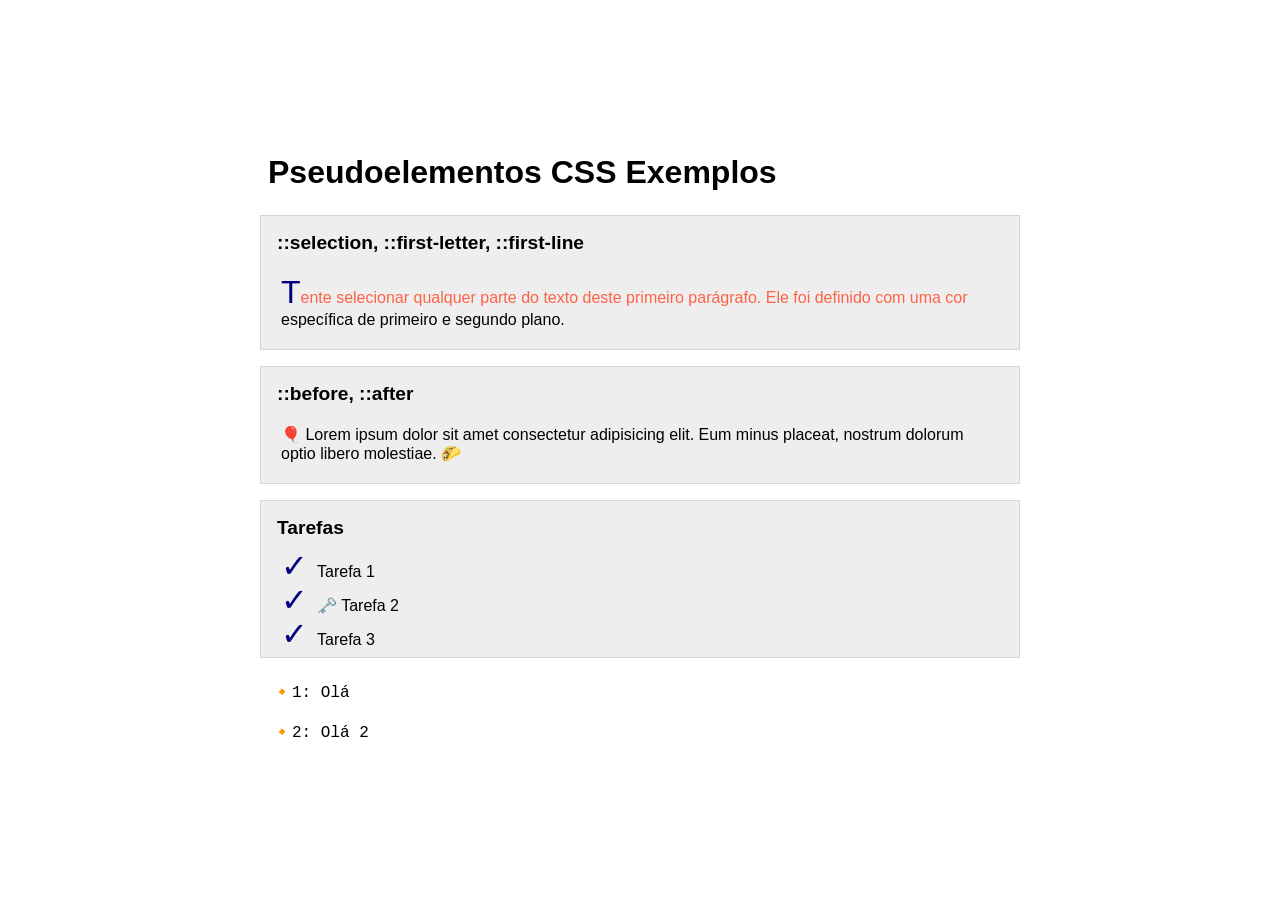
<file: estilos/semana 3/pseudoelementos.html>
<!DOCTYPE html>
<html lang="pt-BR">

<head>
    <meta charset="UTF-8">
    <meta name="viewport" content="width=device-width, initial-scale=1.0">
    <title>Pseudoelementos CSS</title>
    <link rel="stylesheet" href="estilos/pseudoelementos.css">
</head>

<body>

    <main>

        <h1>Pseudoelementos CSS Exemplos</h1>

        <section>
            <h2>::selection, ::first-letter, ::first-line</h2>

            <p class="sel firstline firstletter">
                Tente selecionar qualquer parte do texto deste primeiro parágrafo.
                Ele foi definido com uma cor específica de primeiro e segundo plano.
            </p>
        </section>

        <section>
            <h2>::before, ::after</h2>

            <p class="before after">
                Lorem ipsum dolor sit amet consectetur adipisicing elit.
                Eum minus placeat, nostrum dolorum optio libero molestiae.
            </p>
        </section>

        <section>
            <h2>Tarefas</h2>

            <ol>
                <li>Tarefa 1</li>
                <li class="mark-complete">Tarefa 2</li>
                <li>Tarefa 3</li>
            </ol>
        </section>

        <p class="counter">
            Olá
        </p>

        <p class="counter">
            Olá 2
        </p>

    </main>

</body>

</html>
</file>
<file: estilos/base.css>
* {
  box-sizing: border-box;
  margin: 0;
  padding: 0;
  }

body {
font-family: 'Open Sans', sans-serif;
line-height: 1.6;
background-color: #f4f6f8;
color: #222;
}

/* HEADER */

header {
background-color: #1f3c88;
color: white;
padding: 1.5rem;
}

#titulo-curso {
display: block;
text-align: center;
font-family: 'Montserrat', sans-serif;
font-weight: 700;
margin-bottom: 1rem;
}

nav {
display: flex;
justify-content: center;
align-items: center;
gap: 1rem;
flex-wrap: wrap;
}

nav a {
color: white;
text-decoration: none;
font-weight: 600;
padding: 0.6rem 1rem;
border-radius: 5px;
}

nav a:hover {
background-color: white;
color: #1f3c88;
}

/* MAIN */

main {
max-width: 1000px;
margin: 2rem auto;
padding: 0 1rem;
}

main > h1 {
font-family: 'Montserrat', sans-serif;
text-align: center;
margin-bottom: 2rem;
color: #1f3c88;
}

/* CARDS */

.card {
display: grid;
grid-template-columns: 200px 1fr;
gap: 1.5rem;
background-color: white;
padding: 1.5rem;
margin-bottom: 2rem;
border-radius: 10px;
box-shadow: 0 2px 8px rgba(0, 0, 0, 0.1);
}

.card h2 {
grid-column: 1 / -1;
font-family: 'Montserrat', sans-serif;
color: #1f3c88;
border-bottom: 2px solid #1f3c88;
padding-bottom: 0.5rem;
}

.card img {
width: 100%;
max-width: 200px;
height: auto;
border-radius: 8px;
}

.card p {
margin-bottom: 1rem;
}

.card p:last-child {
margin-bottom: 0;
}

.card p a {
color: #1f3c88;
font-weight: 600;
}

.card p a:hover {
text-decoration: underline;
}

/* FOOTER */

footer {
background-color: #1f3c88;
color: white;
text-align: center;
padding: 1.5rem;
margin-top: 2rem;
}

footer p {
margin: 0.4rem;
}

/* RESPONSIVE */

@media screen and (max-width: 700px) {


.card {
    grid-template-columns: 1fr;
}

.card img {
    max-width: 300px;
    margin: 0 auto;
}

.card h2 {
    text-align: center;
}

nav {
    flex-direction: column;
}

nav a {
    width: 100%;
    text-align: center;
}


}
</file>
<file: estilos/style.css>
* {
    box-sizing: border-box;
}


body {
margin: 0;
font-family: Arial, Helvetica, sans-serif;
line-height: 1.6;
color: #172033;
background-color: #eef3f8;
}

header {
padding: 2rem 1rem;
text-align: center;
color: #ffffff;
background-color: #17324d;
}

header h1 {
margin: 0 0 0.5rem;
}

header p {
margin: 0;
}

main {
width: 92%;
max-width: 700px;
margin: 2rem auto;
}

form,
.confirmation {
padding: 2rem;
background-color: #ffffff;
border-radius: 12px;
box-shadow: 0 4px 16px rgba(0, 0, 0, 0.08);
}

.form-group {
margin-bottom: 1.5rem;
}

label,
legend {
font-weight: bold;
}

label {
display: block;
margin-bottom: 0.4rem;
}

select,
input[type="date"],
input[type="text"],
textarea {
width: 100%;
padding: 0.8rem;
font: inherit;
color: #172033;
background-color: #ffffff;
border: 2px solid #aab7c4;
border-radius: 6px;
}

textarea {
resize: vertical;
}

select:focus,
input[type="date"]:focus,
input[type="text"]:focus,
textarea:focus {
outline: 3px solid #8ac6ff;
border-color: #1769aa;
}

fieldset {
padding: 1rem;
border: 2px solid #d2dbe4;
border-radius: 8px;
}

fieldset legend {
padding: 0 0.5rem;
}

.rating {
display: flex;
justify-content: center;
gap: 0.4rem;
margin-top: 0.5rem;
}

.rating div {
text-align: center;
}

.rating input {
position: absolute;
opacity: 0;
}

.rating label {
display: block;
margin: 0;
font-size: 2.7rem;
color: #777777;
cursor: pointer;
}

.rating label:hover {
color: #f4b400;
}

.rating input:checked + label {
color: #f4b400;
}

.rating input:focus + label {
outline: 3px solid #8ac6ff;
border-radius: 4px;
}

.checkbox-group {
display: grid;
grid-template-columns: 1fr 1fr;
gap: 0.8rem;
margin-top: 0.5rem;
}

.checkbox-group div {
display: flex;
align-items: center;
gap: 0.5rem;
}

.checkbox-group input {
width: 1.1rem;
height: 1.1rem;
}

.checkbox-group label {
margin: 0;
font-weight: normal;
}

input[type="submit"] {
width: 100%;
padding: 0.9rem;
font: inherit;
font-weight: bold;
color: #ffffff;
background-color: #1769aa;
border: none;
border-radius: 7px;
cursor: pointer;
}

input[type="submit"]:hover {
background-color: #0d4f83;
}

input[type="submit"]:focus {
outline: 3px solid #8ac6ff;
outline-offset: 2px;
}

.confirmation {
text-align: center;
}

.confirmation h2 {
color: #1769aa;
}

.counter {
margin: 1rem 0;
font-size: 3.5rem;
font-weight: bold;
color: #1769aa;
}

.back-button {
display: inline-block;
margin-top: 1rem;
padding: 0.8rem 1.2rem;
color: #ffffff;
background-color: #1769aa;
border-radius: 7px;
text-decoration: none;
font-weight: bold;
}

.back-button:hover {
background-color: #0d4f83;
}

.back-button:focus {
outline: 3px solid #8ac6ff;
outline-offset: 2px;
}

footer {
margin-top: 2rem;
padding: 1.5rem;
text-align: center;
color: #ffffff;
background-color: #17324d;
}

footer p {
margin: 0.3rem;
}

@media screen and (max-width: 500px) {

main {
    width: 94%;
    margin: 1rem auto;
}

form,
.confirmation {
    padding: 1.2rem;
}

header {
    padding: 1.5rem 1rem;
}

.rating {
    gap: 0.1rem;
}

.rating label {
    font-size: 2.2rem;
}

.checkbox-group {
    grid-template-columns: 1fr;
}


}
</file>
<file: estilos/local.css>
/* ================================
   VARIÁVEIS GLOBAIS
================================ */

:root {
    --cor-principal: #006994;
    --cor-secundaria: #00a6c7;
    --cor-destaque: #f4a261;
    --cor-fundo: #f4f9fb;
    --cor-clara: #ffffff;
    --cor-texto: #1f2933;
    --cor-sombra: rgba(0, 0, 0, 0.18);

    --fonte-titulo: Georgia, "Times New Roman", serif;
    --fonte-corpo: Arial, Helvetica, sans-serif;
}


/* ================================
   RESET BÁSICO
================================ */

* {
    box-sizing: border-box;
}

body {
    margin: 0;
    background-color: var(--cor-fundo);
    color: var(--cor-texto);
    font-family: var(--fonte-corpo);
    line-height: 1.6;
}


/* ================================
   CABEÇALHO
================================ */

header {
    background-color: var(--cor-principal);
    color: var(--cor-clara);
    padding: 1.2rem;
    text-align: center;
}

header h1 {
    margin: 0;
    font-family: var(--fonte-titulo);
    font-size: 2rem;
}


/* ================================
   IMAGEM PRINCIPAL
================================ */

.hero {
    width: 100%;
    background-color: #dceff5;
}

.hero picture,
.hero img {
    display: block;
    width: 100%;
}

.hero img {
    height: auto;
    object-fit: cover;
}


/* ================================
   CONTEÚDO
================================ */

.informacoes {
    max-width: 1100px;
    margin: 0 auto;
    padding: 1.5rem;
}

.sobre,
.dados,
.clima {
    background-color: var(--cor-clara);
    margin-bottom: 1.5rem;
    padding: 1.3rem;
    border-radius: 8px;
    box-shadow: 0 2px 8px var(--cor-sombra);
}

h2 {
    margin-top: 0;
    color: var(--cor-principal);
    font-family: var(--fonte-titulo);
    border-bottom: 2px solid var(--cor-destaque);
    padding-bottom: 0.5rem;
}


/* ================================
   CLIMA
================================ */

.clima img {
    display: block;
    width: 60px;
    height: 60px;
    margin-bottom: 0.8rem;
}

.clima p {
    margin: 0.5rem 0;
}


/* ================================
   RODAPÉ
================================ */

footer {
    background-color: var(--cor-principal);
    color: var(--cor-clara);
    text-align: center;
    padding: 1.5rem;
    margin-top: 1rem;
}

footer p {
    margin: 0.4rem 0;
}


/* ================================
   TELA MAIOR
================================ */

@media screen and (min-width: 700px) {

    header {
        padding: 1.8rem;
    }

    header h1 {
        font-size: 3rem;
    }

    .hero {
        max-width: 1200px;
        margin: 0 auto;
        box-shadow: 0 3px 10px var(--cor-sombra);
    }

    .hero img {
        max-height: 550px;
        object-fit: cover;
    }

    .informacoes {
        display: grid;
        grid-template-columns: 2fr 1fr;
        gap: 1.5rem;
        margin-top: -80px;
        position: relative;
    }

    .sobre {
        grid-column: 1 / 2;
    }

    .dados {
        grid-column: 2 / 3;
    }

    .clima {
        grid-column: 1 / 3;
    }

    /* Ícone de clima exigido pelo exercício */
    .clima h2::after {
        content: " ⛅";
        font-size: 1.5rem;
    }

    /* O SVG não é necessário na visualização ampla */
    .clima img {
        display: none;
    }
}


/* ================================
   TELA MUITO GRANDE
================================ */

@media screen and (min-width: 1000px) {

    header h1 {
        font-size: 3.5rem;
    }

    .informacoes {
        grid-template-columns: 2fr 1fr 1fr;
        margin-top: -100px;
    }

    .sobre {
        grid-column: 1 / 2;
    }

    .dados {
        grid-column: 2 / 3;
    }

    .clima {
        grid-column: 3 / 4;
    }
}
</file>
<file: estilos/semana 3/estilos/design.css>
body {
    font-family: Roboto, Helvetica, sans-serif;
}


/* Cabeçalho, conteúdo principal e rodapé */

header,
main,
footer {
    max-width: 760px;
    margin: 0 auto;
}


/* Banner */

.banner {
    padding: 1rem;
    background-color: #eee;
    text-align: center;
    margin-bottom: 1rem;
}


/* Título principal */

h1 {
    border-bottom: 1px solid rgba(0, 0, 0, 0.1);
}


/* Layout de duas colunas */

main {
    display: grid;
    grid-template-columns: 1fr 1fr;
    gap: 1rem;
}


/* Título ocupa as duas colunas */

h2 {
    color: navy;
    text-align: left;
    grid-column: 1 / 3;
}


/* Artigo */

article p {
    text-align: justify;
}


/* Caixa de contraste */

.callout {
    color: #ffffff;
    background-color: #702963;
    padding: 1rem;
}


/* Rodapé */

footer {
    margin-top: 1rem;
    border-top: 1px solid rgba(0, 0, 0, 0.1);
    font-size: smaller;
    text-align: left;
}
</file>
<file: estilos/semana 3/estilos/pseudoclasses.css>
:root {
    --bord: 1px solid #777;
}

* {
    box-sizing: border-box;
}

body {
    height: 100vh;
    margin: 0;
    font-family: Roboto, Helvetica, sans-serif;
    display: flex;
    flex-direction: column;
    align-items: center;
    justify-content: center;
}

header,
main,
footer {
    width: 760px;
    max-width: 90%;
}

header {
    text-align: center;
}

h1 {
    border-bottom: 1px solid rgba(0, 0, 0, 0.1);
}

/* Links ativos e visitados */
a:link,
a:visited {
    color: navy;
}

/* Efeito ao passar o mouse */
a:hover {
    color: purple;
}

/* Tabela */
.datatable {
    width: 200px;
    margin-top: 2rem;
    border: var(--bord);
}

.row {
    display: grid;
    grid-template-columns: 1fr 1fr;
    align-items: center;
    text-align: center;
}

/* Linha horizontal sem duplicar bordas */
.row:not(:last-child) {
    border-bottom: var(--bord);
}

.col {
    padding: 10px;
}

/* Linha vertical entre as colunas */
.col:nth-child(2) {
    border-left: var(--bord);
}

/* Última linha com fundo cinza mais escuro */
.row:last-child {
    background-color: #ccc;
}

footer {
    margin-top: 1rem;
    border-top: 1px solid rgba(0, 0, 0, 0.1);
    font-size: smaller;
    text-align: left;
}
</file>
<file: estilos/semana 3/estilos/pseudoelementos.css>
* {
    margin: 0;
    padding: 0;
    box-sizing: border-box;
}

body {
    min-height: 100vh;
    display: flex;
    align-items: center;
    justify-content: center;
    font-family: Roboto, Helvetica, sans-serif;
}

main {
    width: 760px;
    max-width: 90%;
}

h1,
h2,
h3,
h4 {
    font-family: Roboto, Helvetica, sans-serif;
    margin: 0;
    padding: 0.5rem;
    font-size: larger;
    font-weight: 700;
}

h1 {
    font-size: 2rem;
}

section {
    margin: 1rem 0;
    border: 1px solid rgb(0 0 0 / 0.1);
    padding: 0.5rem;
    background-color: #eee;
}

p,
input,
label {
    margin: 0.25rem;
    padding: 0.5rem;
}

/* Pseudoelemento ::selection */
.sel::selection {
    background-color: #000;
    color: yellow;
}

/* Pseudoelemento ::first-line */
.firstline::first-line {
    color: tomato;
}

/* Pseudoelemento ::first-letter */
.firstletter::first-letter {
    color: navy;
    font-size: 2rem;
}

/* Pseudoelemento ::before */
.before::before {
    content: "🎈 ";
}

/* Pseudoelemento ::after */
.after::after {
    content: " 🌮";
}

/* Lista ordenada */
ol {
    list-style: numeric;
    margin-left: 3rem;
}

/* Contador */
.counter {
    counter-increment: paras;
    font-family: Courier, monospace;
}

.counter::before {
    content: "🔸" counter(paras) ":";
}

/* Exemplo adicional */
.mark-complete::before {
    content: "🗝️ ";
}

/* NOVA REGRA EXIGIDA PELA ATIVIDADE */
ol li::marker {
    content: "✓ ";
    color: navy;
    font-size: 2rem;
}
</file>
